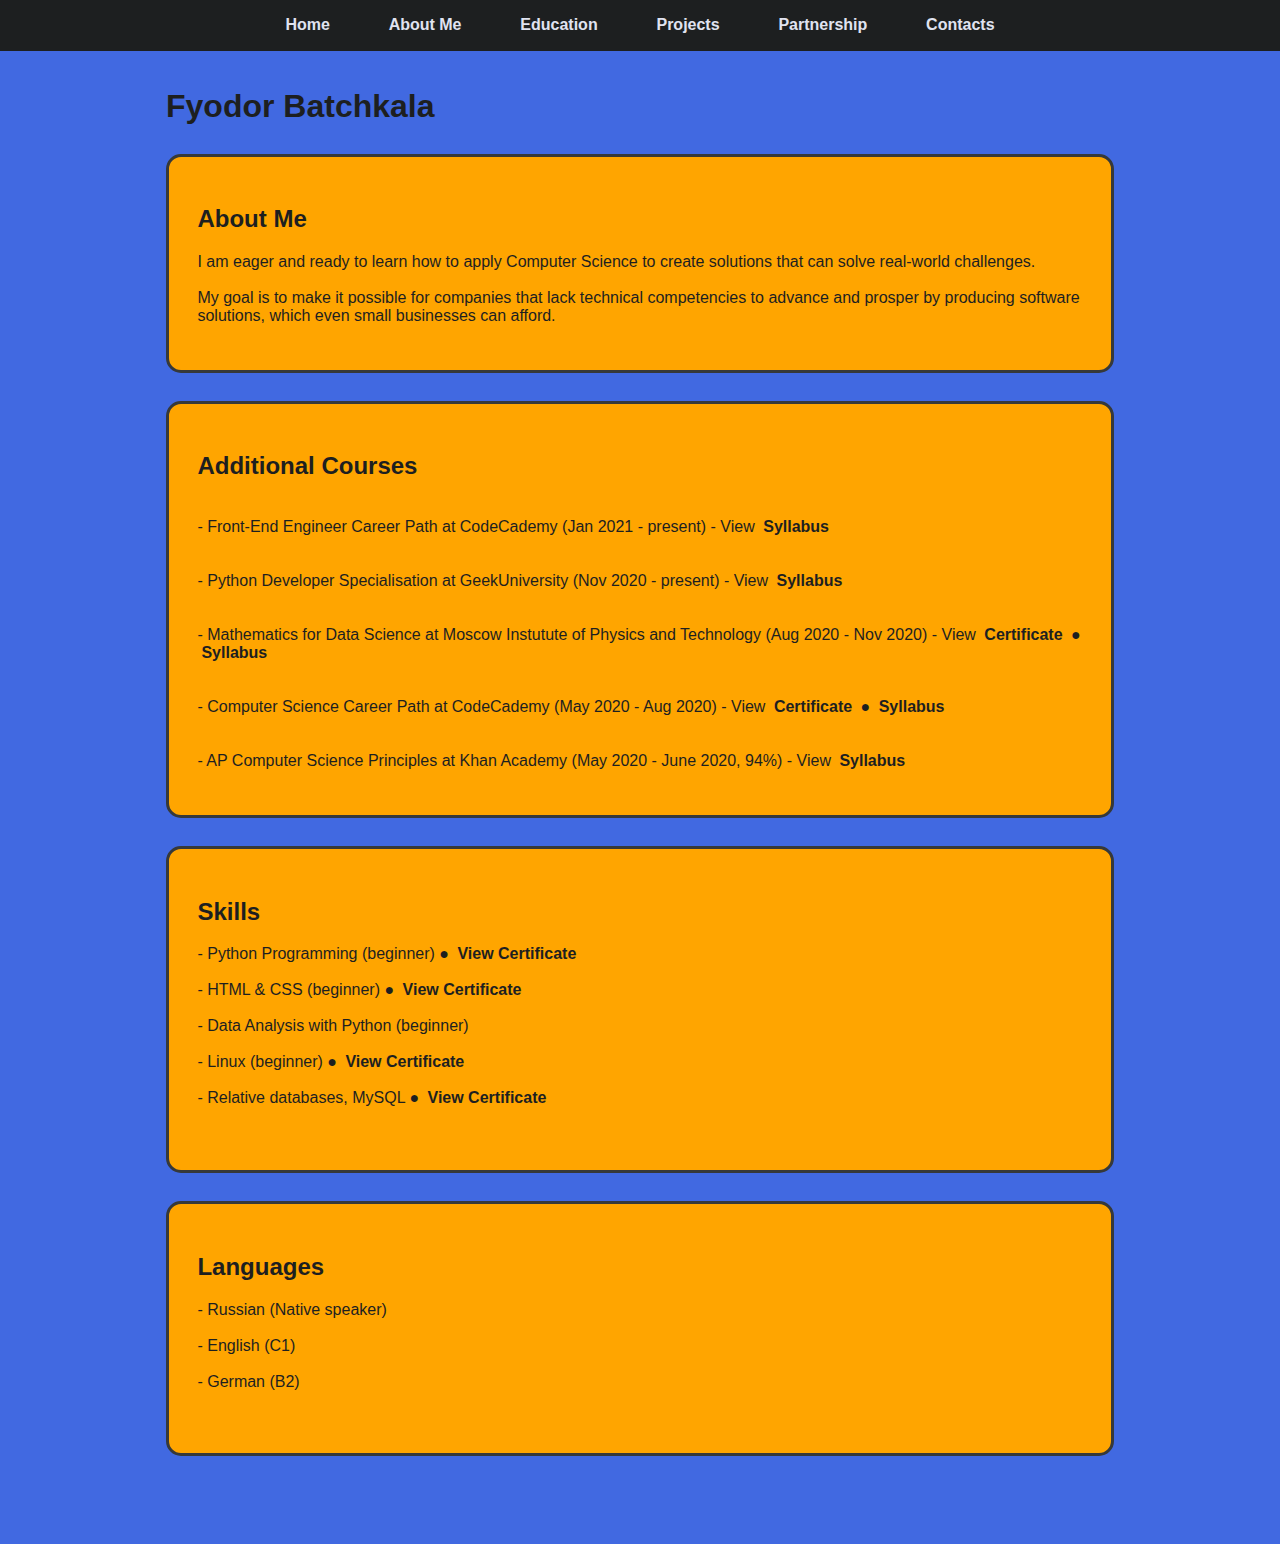
<file: index.html>
<!DOCTYPE html>
<html lang="en">
<head>
  <link href="./resource/styles.css" rel="stylesheet" type="text/css">
  <meta charset="UTF-8">
  <meta name="viewport" content="width=device-width, initial-scale=1.0">
  <title>Fyodor Batchkala | Home</title>
</head>

<body>

  <header class="header">
    <ul class="header-block">
      <!-- <li class="my_name">Fyodor Batchkala</li> -->
      <li class="header-list"><a href="index.html" class="header-list-link">Home</a></li>
      <li class="header-list"><a href="#about" class="header-list-link">about me</a></li>
      <li class="header-list"><a href="#" class="header-list-link">education</a></li>
      <li class="header-list"><a href="#" class="header-list-link">projects</a></li>
      <li class="header-list"><a href="#" class="header-list-link">partnership</a></li>
      <li class="header-list"><a href="#contacts" class="header-list-link">contacts</a></li>
    </ul>
  </header>

  <main>
    <h1>Fyodor Batchkala</h1>


    <!-- ABOOUT -->

    <div class="about">
      <h2 id="about">about me</h2>
      <p>I am eager and ready to learn how to apply Computer Science to create solutions that can solve real-world challenges. <br> <br> My goal is to make it possible for companies that lack technical competencies to advance and prosper by producing software solutions, which even small businesses can afford.</p>
    </div>


<!-- ADDITIONAL COURSES -->

    <div class="additional-courses">
      <h2>additional courses</h2>
      <p>
        <br>- Front-End Engineer Career Path at CodeCademy (Jan 2021 - present) - View <a class="link-primary" href="https://www.codecademy.com/learn/paths/front-end-engineer-career-path" target="_blank">Syllabus</a><br><br><br>

        - Python Developer Specialisation at GeekUniversity (Nov 2020 - present) - View <a class="link-primary" href="https://new.geekbrains.ru/python?action=show&controller=faculties
        gclid=Cj0KCQiAhZT9BRDmARIsAN2E-J00oHaMqFx77k34FgIiKAsH-Q5c3JvhiGoJDr6NhEsaHCHs54dNnJAaAvWbEALw_wcB&slug=python&utm_campaign=emarsys_email_intprojmanag_old&utm_content=DOI&utm_medium=email&utm_source=emarsys&utm_term=none" target="_blank">Syllabus</a><br><br><br>
        
        - Mathematics for Data Science at Moscow Instutute of Physics and Technology (Aug 2020 - Nov 2020) - View <a class="link-primary" href="./resource/images/maths_for_DS_MIPT.pdf" target="_blank">Certificate</a> ● <a class="link-primary" href="./resource/images/maths_for_DS_MIPT.pdf" target="_blank">Syllabus</a><br><br><br>

        - Computer Science Career Path at CodeCademy (May 2020 - Aug 2020) - View <a class="link-primary" href="https://www.codecademy.com/profiles/FyodorBatchkala/certificates/5b5001a11d176d7acd8b2bf8" target="_blank">Certificate</a> ● <a class="link-primary" href="https://www.codecademy.com/learn/paths/computer-science" target="_blank">Syllabus</a><br><br><br>

        - AP Computer Science Principles at Khan Academy (May 2020 - June 2020, 94%) - View <a class="link-primary" href="https://www.khanacademy.org/computing/ap-computer-science-principles" target="_blank">Syllabus</a>
       </p>
    </div>


<!-- SKILLS -->

    <div class="skills">
      <h2>skills</h2>
      <p>
        - Python Programming (beginner) ● <a class="link-primary" href="https://geekbrains.ru/certificates/1045165.en" target="_blank">View Certificate</a><br><br>

        - HTML & CSS (beginner) ● <a class="link-primary" href="https://gb.ru/certificates/1236777.en" target="_blank">View Certificate</a><br><br>

        - Data Analysis with Python (beginner)<br><br>

        - Linux (beginner) ● <a class="link-primary" href="https://geekbrains.ru/certificates/1100326.en" target="_blank">View Certificate</a><br><br>

        - Relative databases, MySQL ● <a class="link-primary" href="https://geekbrains.ru/certificates/1190871.en" target="_blank">View Certificate</a><br><br>
      </p>
    </div>



<!-- LANGUAGES -->

    <div class="languages">
      <h2>languages</h2>
      <p>
        - Russian (Native speaker)<br><br>

        - English (C1)<br><br>

        - German (B2)<br><br>
      </p>
    </div>


  </main>

</body>
</html>
</file>
<file: resource/styles.css>
* {
    box-sizing: border-box;
    font-family: Arial, Helvetica, sans-serif;
    background-color: royalblue;
    color: #1D1F20;
}

/* HEADER */

.header-block {
    text-align: center;
    background-color: #1D1F20;
    padding: 0.8%;
    margin:  0;
    width: 100%;
    position: fixed;
    top: 0;
    left: 0;
    z-index: 10;
    display: flex;
    justify-content: space-around;
    padding: 0.8% 20vw;
}

.header-list {
    text-transform: capitalize;
    font-weight: bold;
    font-size: 100%;
    color: #E0E3F0;
    background-color: #1D1F20 !important;
    padding: 0.8% 1%;
    list-style-type: none;
}

.header-list-link {
    text-decoration: none;
    background-color: #1D1F20;
    color: #E0E3F0;
}

.header-list-link:hover {
    color: orange;
}



/* MAIN */

main {
    position: relative;
    width: 75%;
    margin: 7% auto;
}

main h2 {
    text-transform: capitalize;
    background-color: orange;
}

main p {
    font-style: normal;
    font-size: 100%;
    background-color: orange !important;
}

main div {
    margin: 3% 0%;
    padding: 3%;
    border: solid #36393A;
    border-radius: 15px; 
    background-color: orange;
}

a {
    color: #36393A;
}

.link-primary {
    color: #1D1F20;
    font-weight: bold;
    text-decoration: none;
    /* border: solid #36393A;
    border-radius: 6px; */
    margin: 2px;
    padding: 2px;
    background-color: orange;
}

.link-primary:hover {
    color: #E0E3F0;
    background-color: orange;
    /* border: solid #163D57;
    border-radius: 6px; */
    /* background-color: #163D57; */
}

.link-primary:hover::after {
    content: ' << Have a look at this one! 😉';
    color: royalblue;
}
</file>
